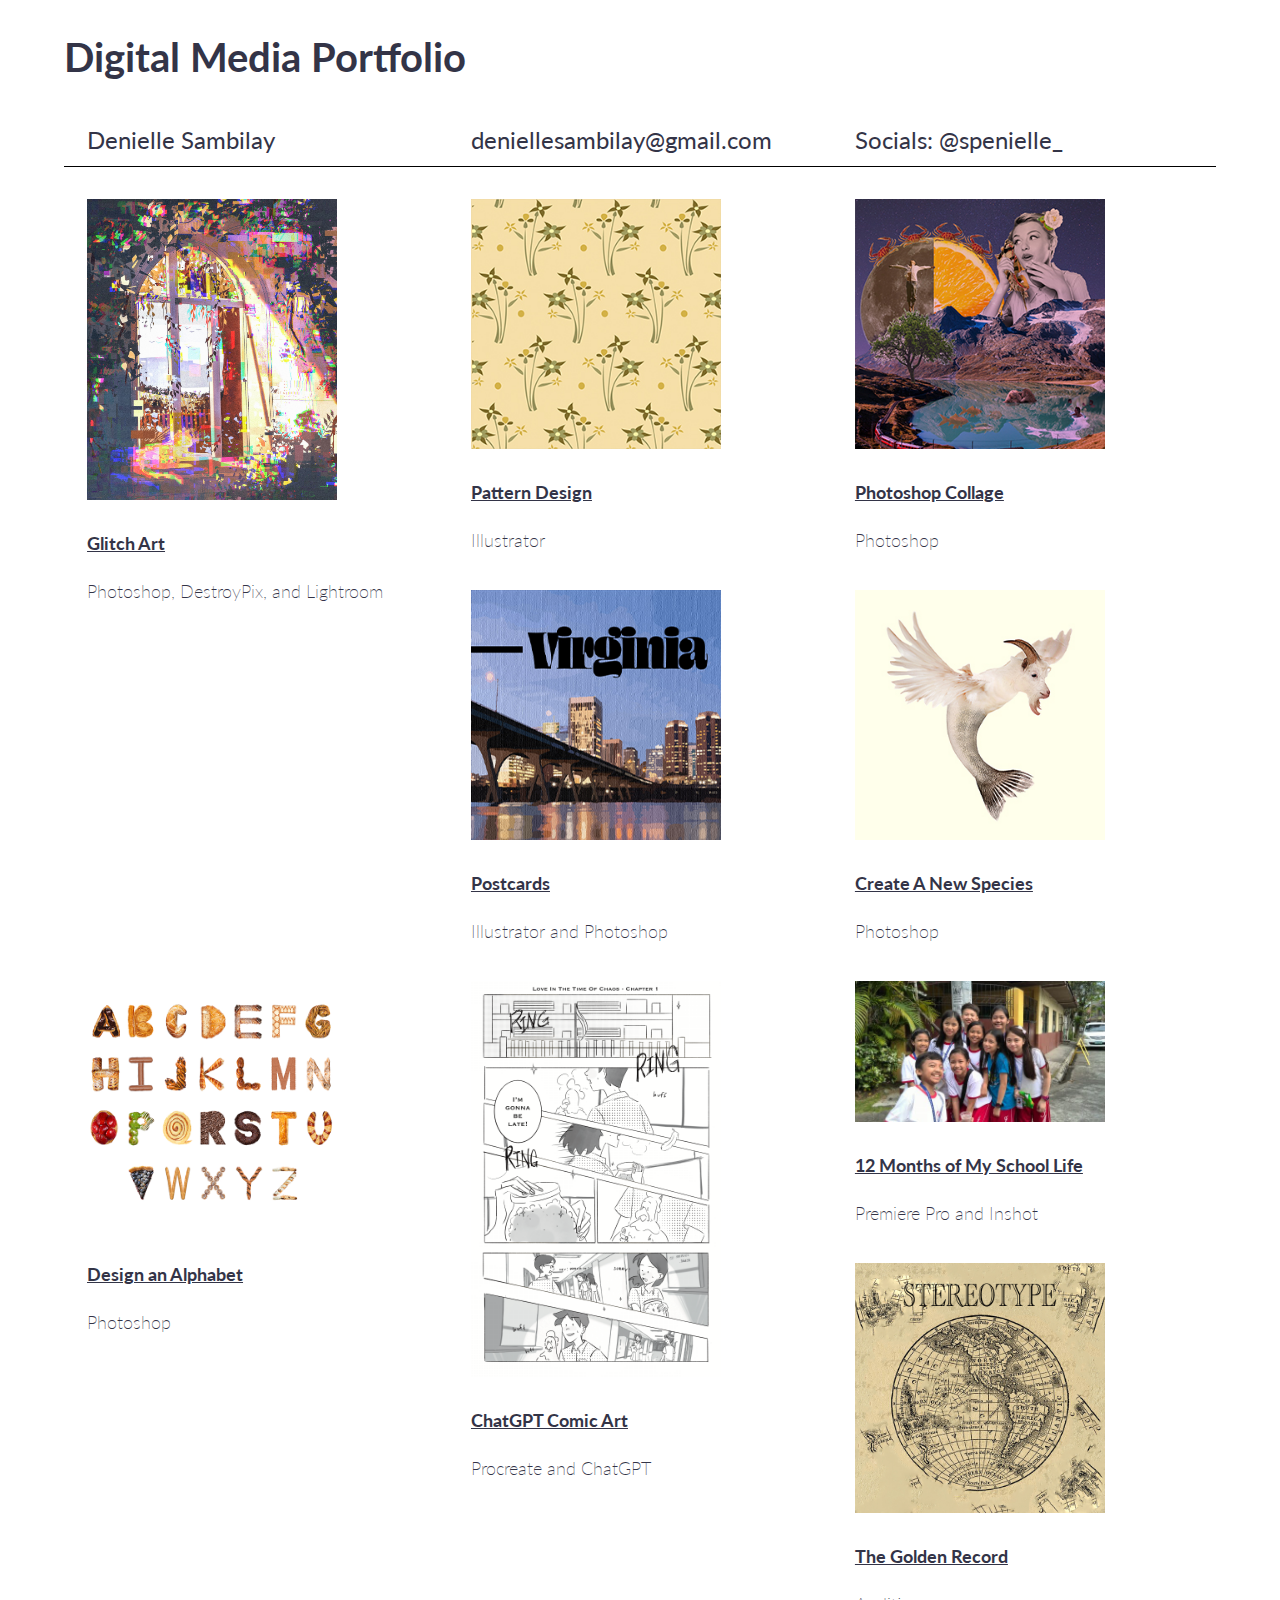
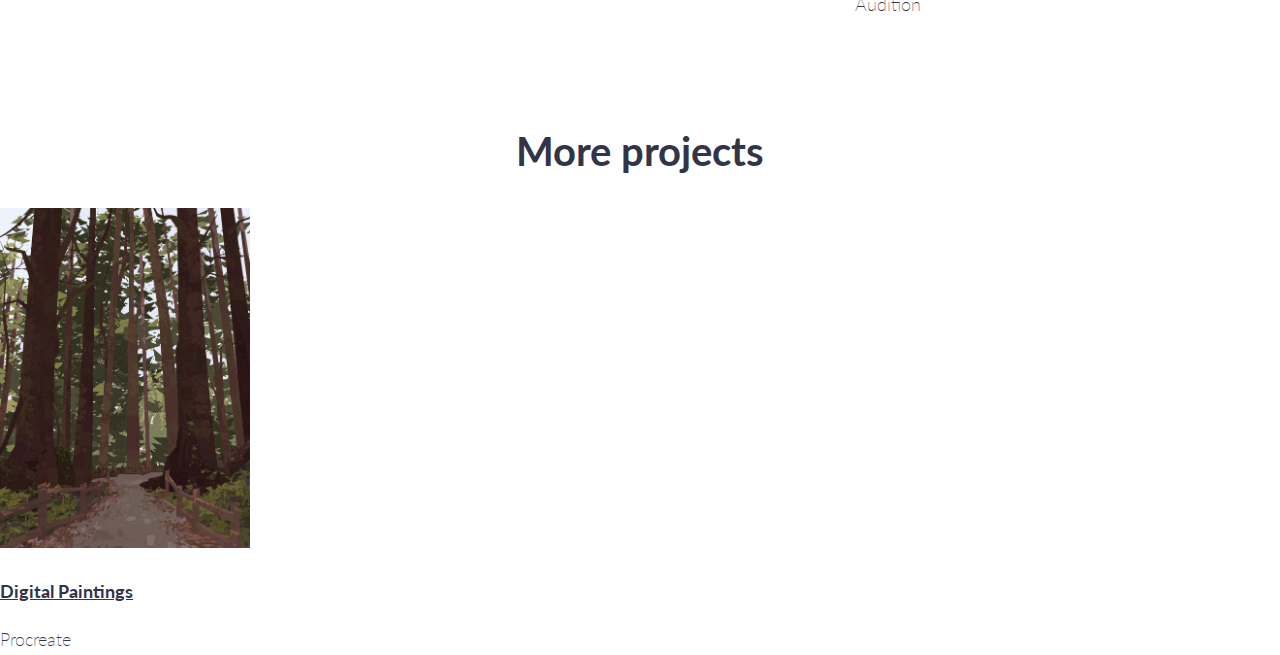
<file: index.html>
<!DOCTYPE html>
<html lang="en">
<head>
    <meta charset="UTF-8">
    <meta http-equiv="X-UA-Compatible" content="IE=edge">
    <meta name="viewport" content="width=device-width, initial-scale=1.0">
    <title>Digital Media Portfolio</title>
    <link rel="stylesheet" href="styles/simple-grid.css">
    <link rel="stylesheet" href="styles/main.css">
</head>
<body>


    <div class="container">
        <div class="title-header">
          <h1>Digital Media Portfolio</h1>
        </div>
        <div class="row nav_bar">
            <div class="col-4">
                <a href="/">Denielle Sambilay</a>
            </div>

            <div class="col-4">
                <a href="mailto:email@gmail.com">deniellesambilay@gmail.com
                </a>
            </div>

            <div class="col-4">
                <a href="https://www.instagram.com">Socials: @spenielle_</a>
            </div>
        </div>

       <br/>
        <div class="row">
          <div class="col-4">
           
                <div class="project_card">
                    <a href="project1.html">
                    <img class="homepage_project_image" src="images/project1a.jpg"/></a>
                   <h4 class="project_card_name"><a href="project1.html">Glitch Art</a></h4>
                    <p>Photoshop, DestroyPix, and Lightroom</p>
                </div>
          </div>
          <div class="col-4">
            <div class="project_card">
                <a href="project2.html">
                  <img class="homepage_project_image" src="images/project2.jpg"/>
                </a>
                <h4 class="project_card_name"><a href="project2.html">Pattern Design</a></h4>
                <p>Illustrator</p>
            </div>
          </div>
          <div class="col-4">
            <div class="project_card">
              <a href="project3.html">
                <img class="homepage_project_image" src="images/project3.jpg"/>
              </a>
                <h4 class="project_card_name"><a href="project3.html">Photoshop Collage</a></h4>
                <p>Photoshop</p>
            </div>
          </div>
           <div class="col-4">
            <div class="project_card">
              <a href="project4.html">
                <img class="homepage_project_image" src="images/project4.jpg"/>
              </a>
                <h4 class="project_card_name"><a href="project4.html">Postcards</a></h4>
                <p>Illustrator and Photoshop</p>
            </div>
          </div>
           <div class="col-4">
            <div class="project_card">
              <a href="project5.html">
                <img class="homepage_project_image" src="images/project5.jpg"/>
              </a>
                <h4 class="project_card_name"><a href="project5.html">Create A New Species</a></h4>
                <p>Photoshop</p>
            </div>
          </div>
           <div class="col-4">
            <div class="project_card">
              <a href="project6.html">
                <img class="homepage_project_image" src="images/project6.jpg"/>
              </a>
                <h4 class="project_card_name"><a href="project6.html">Design an Alphabet</a></h4>
                <p>Photoshop</p>
            </div>
          </div>
           <div class="col-4">
            <div class="project_card">
                <a href="project7.html">
                  <img class="homepage_project_image" src="images\comic1.PNG"/>
                </a>
                <h4 class="project_card_name"><a href="project7.html">ChatGPT Comic Art</a></h4>
                <p>Procreate and ChatGPT</p>
            </div>
          </div>
          <div class="col-4">
            <div class="project_card">
                <!-- <iframe width="300" height="180" src="https://www.youtube.com/embed/myq0kB8OFZc" title="A13 12 Months of My School Life 1" frameborder="0" allow="accelerometer; autoplay; clipboard-write; encrypted-media; gyroscope; picture-in-picture; web-share" allowfullscreen></iframe> -->
              <a href="project8.html">
                <img class="homepage_project_image" src="images/project8.jpg"/>
              </a>
                <h4 class="project_card_name"><a href="project8.html">12 Months of My School Life</a></h4>
                <p>Premiere Pro and Inshot</p>
            </div>
          </div>
          <div class="col-4">
            <div class="project_card">
                <a href="project9.html">
                  <img class="homepage_project_image" src="images/project9.jpg"/>
                </a>
                <h4 class="project_card_name"><a href="project9.html">The Golden Record</a></h4>
                <p>Audition</p>
            </div>
          </div>
        </div>

        <br>
        <br>

        <div class="row other-projects">
          <h1 style="text-align: center;">More projects</h1>
        </div>
        </div>
            <div class="col-4">
              <div class="project_card">
                  <a href="project10.html">
                    <img class="homepage_project_image" src="images/pleinair7.JPG"/>
                  </a>
                  <h4 class="project_card_name"><a href="project10.html">Digital Paintings</a></h4>
                  <p>Procreate</p>

      </div>
      </div>
      </div>

      <!-- width="780" height="439" -->


   
</body>
</html>
</file>
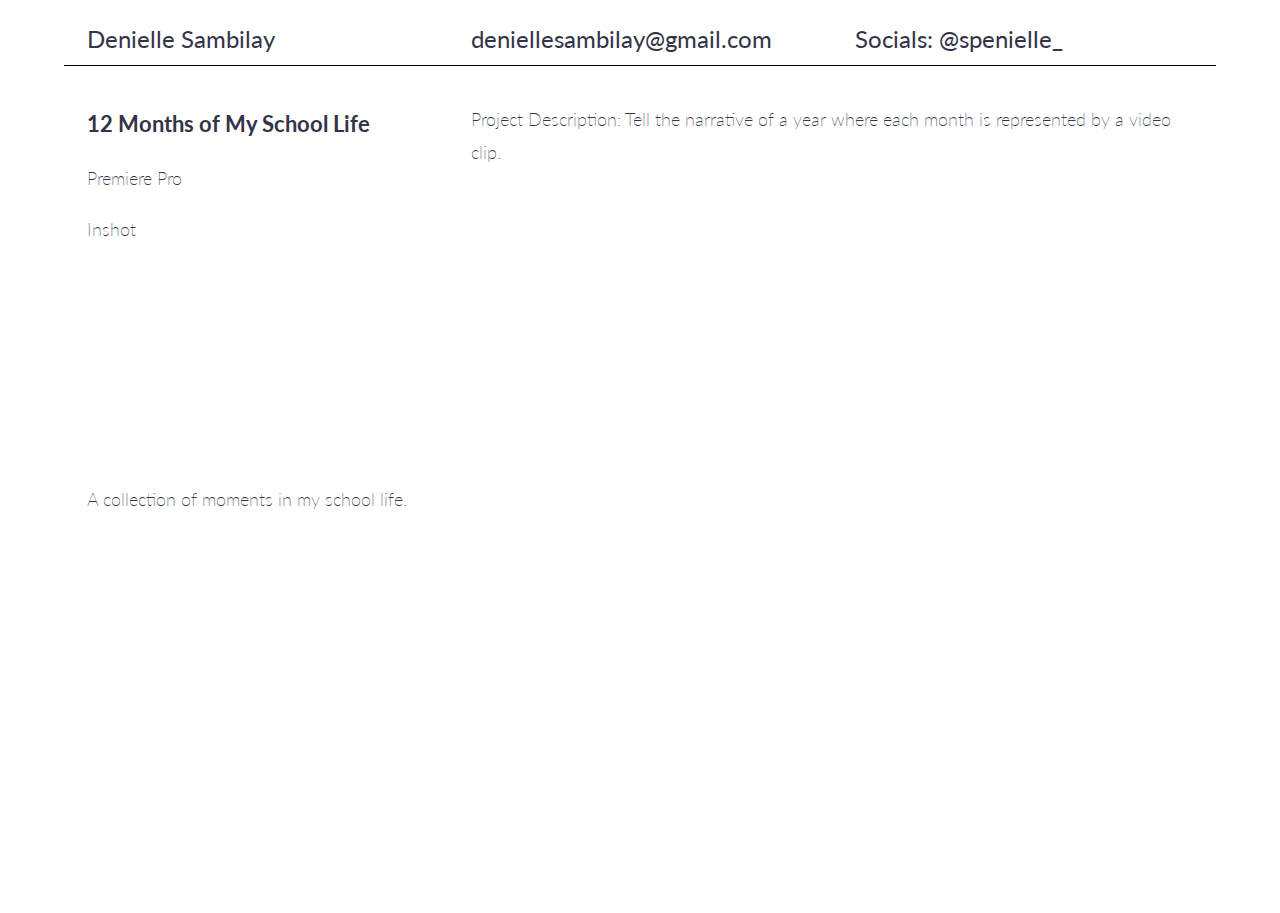
<file: project8.html>
<!DOCTYPE html>
<html lang="en">
<head>
    <meta charset="UTF-8">
    <meta http-equiv="X-UA-Compatible" content="IE=edge">
    <meta name="viewport" content="width=device-width, initial-scale=1.0">
    <title>Digital Media Portfolio</title>
    <link rel="stylesheet" href="styles/simple-grid.css">
    <link rel="stylesheet" href="styles/main.css">
</head>
<body>
    <div class="container">
        <div class="row nav_bar">
            <div class="col-4">
                <a href="/">Denielle Sambilay</a>
            </div>

            <div class="col-4">
                <a href="mailto:email@gmail.com">deniellesambilay@gmail.com
                </a>
            </div>

            <div class="col-4">
                <a href="https://www.instagram.com">Socials: @spenielle_</a>
            </div>
        </div>


        <div class="row project_page_description">
            <div class="col-4">
                <h3>12 Months of My School Life</h3>
                <p class="project_tools">Premiere Pro</p>
                <p class="project_tools">Inshot</p>
            </div>
            <div class="col-8">
                <p>Project Description: Tell the narrative of a year where each month is represented by a video clip.  </p>
            </div>
      </div>
        <div class="row">
            <div class="col-12">
                <iframe width="300" height="180" src="https://www.youtube.com/embed/myq0kB8OFZc" title="A13 12 Months of My School Life 1" frameborder="0" allow="accelerometer; autoplay; clipboard-write; encrypted-media; gyroscope; picture-in-picture; web-share" allowfullscreen></iframe>
                <p>A collection of moments in my school life.</p>
            </div>
        </div>
        </div>
    </body>
</html>
</file>
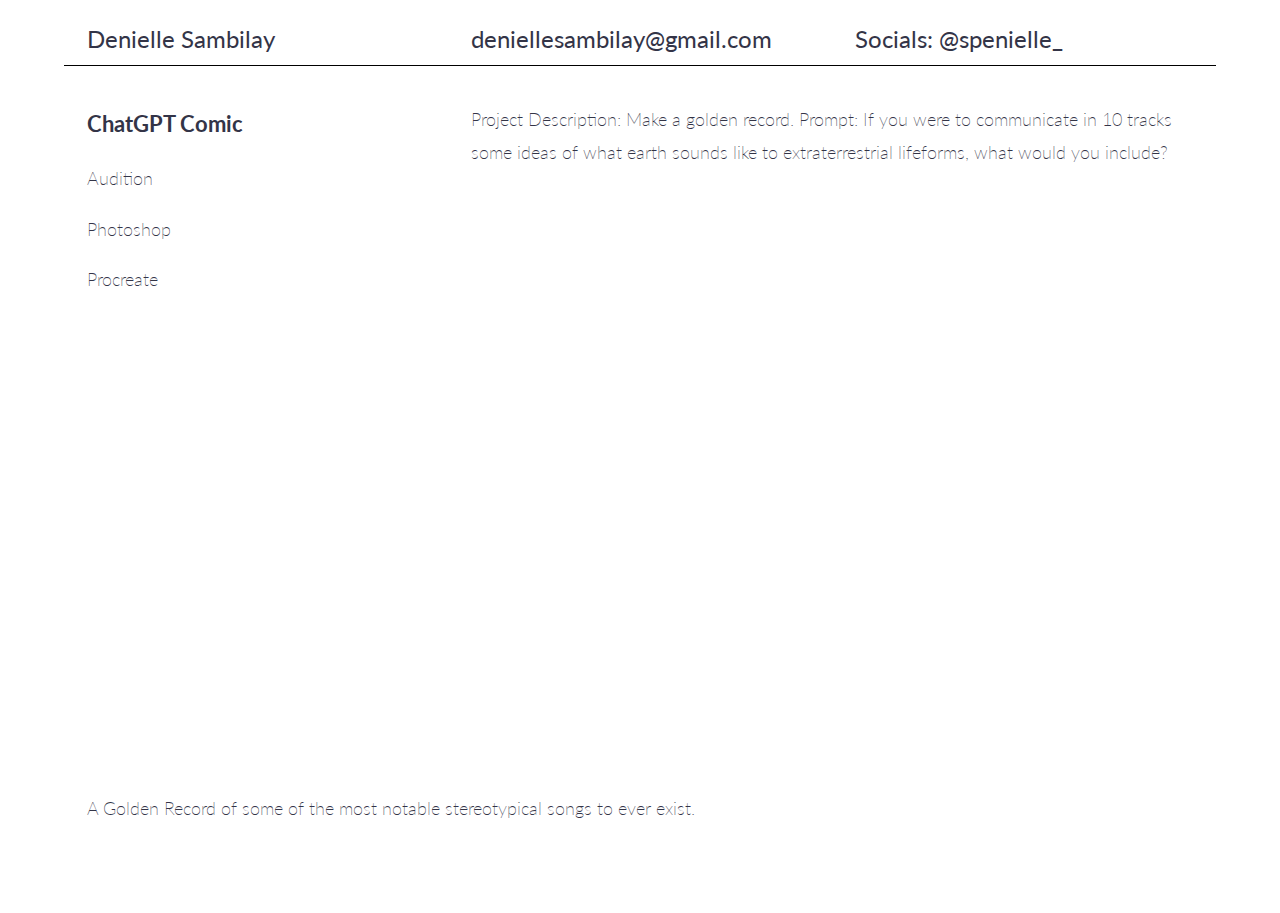
<file: project9.html>
<!DOCTYPE html>
<html lang="en">
<head>
    <meta charset="UTF-8">
    <meta http-equiv="X-UA-Compatible" content="IE=edge">
    <meta name="viewport" content="width=device-width, initial-scale=1.0">
    <title>Digital Media Portfolio</title>
    <link rel="stylesheet" href="styles/simple-grid.css">
    <link rel="stylesheet" href="styles/main.css">
</head>
<body>
    <div class="container">
        <div class="row nav_bar">
            <div class="col-4">
                <a href="/">Denielle Sambilay</a>
            </div>

            <div class="col-4">
                <a href="mailto:email@gmail.com">deniellesambilay@gmail.com
                </a>
            </div>

            <div class="col-4">
                <a href="https://www.instagram.com">Socials: @spenielle_
            </div>
        </div>


        <div class="row project_page_description">
            <div class="col-4">
                <h3>ChatGPT Comic</h3>
                <p class="project_tools">Audition</p>
                <p class="project_tools">Photoshop</p>
                <p class="project_tools">Procreate</p>
            </div>
            <div class="col-8">
                <p>Project Description: Make a golden record. Prompt: If you were to communicate in 10 tracks some ideas of what earth sounds like to extraterrestrial lifeforms, what would you include?</p>
            </div>
      </div>
        <div class="row">
            <div class="col-12">
                <iframe width="780" height="439" src="https://www.youtube.com/embed/43zJuj5Hq9w" title="A14 Golden Record" frameborder="0" allow="accelerometer; autoplay; clipboard-write; encrypted-media; gyroscope; picture-in-picture; web-share" allowfullscreen></iframe>
                <p>A Golden Record of some of the most notable stereotypical songs to ever exist.</p>
            </div>
        </div>
        </div>
    </body>
</html>
</file>
<file: styles/simple-grid.css>
/**
*** SIMPLE GRID
*** (C) ZACH COLE 2016
**/

@import url(https://fonts.googleapis.com/css?family=Lato:400,300,300italic,400italic,700,700italic);

/* UNIVERSAL */

html,
body {
  height: 100%;
  width: 100%;
  margin: 0;
  padding: 0;
  left: 0;
  top: 0;
  font-size: 100%;
}

/* ROOT FONT STYLES */

* {
  font-family: 'Lato', Helvetica, sans-serif;
  color: #333447;
  line-height: 1.5;
}

/* TYPOGRAPHY */

h1 {
  font-size: 2.5rem;
}

h2 {
  font-size: 2rem;
}

h3 {
  font-size: 1.375rem;
}

h4 {
  font-size: 1.125rem;
}

h5 {
  font-size: 1rem;
}

h6 {
  font-size: 0.875rem;
}

p {
  font-size: 1.125rem;
  font-weight: 200;
  line-height: 1.8;
}

.font-light {
  font-weight: 300;
}

.font-regular {
  font-weight: 400;
}

.font-heavy {
  font-weight: 700;
}

/* POSITIONING */

.left {
  text-align: left;
}

.right {
  text-align: right;
}

.center {
  text-align: center;
  margin-left: auto;
  margin-right: auto;
}

.justify {
  text-align: justify;
}

/* ==== GRID SYSTEM ==== */

.container {
  width: 90%;
  margin-left: auto;
  margin-right: auto;
}

.row {
  position: relative;
  width: 100%;
}

.row [class^="col"] {
  float: left;
  margin: 0.5rem 2%;
  min-height: 0.125rem;
}

.col-1,
.col-2,
.col-3,
.col-4,
.col-5,
.col-6,
.col-7,
.col-8,
.col-9,
.col-10,
.col-11,
.col-12 {
  width: 96%;
}

.col-1-sm {
  width: 4.33%;
}

.col-2-sm {
  width: 12.66%;
}

.col-3-sm {
  width: 21%;
}

.col-4-sm {
  width: 29.33%;
}

.col-5-sm {
  width: 37.66%;
}

.col-6-sm {
  width: 46%;
}

.col-7-sm {
  width: 54.33%;
}

.col-8-sm {
  width: 62.66%;
}

.col-9-sm {
  width: 71%;
}

.col-10-sm {
  width: 79.33%;
}

.col-11-sm {
  width: 87.66%;
}

.col-12-sm {
  width: 96%;
}

.row::after {
	content: "";
	display: table;
	clear: both;
}

.hidden-sm {
  display: none;
}

@media only screen and (min-width: 33.75em) {  /* 540px */
  .container {
    width: 80%;
  }
}

@media only screen and (min-width: 45em) {  /* 720px */
  .col-1 {
    width: 4.33%;
  }

  .col-2 {
    width: 12.66%;
  }

  .col-3 {
    width: 21%;
  }

  .col-4 {
    width: 29.33%;
  }

  .col-5 {
    width: 37.66%;
  }

  .col-6 {
    width: 46%;
  }

  .col-7 {
    width: 54.33%;
  }

  .col-8 {
    width: 62.66%;
  }

  .col-9 {
    width: 71%;
  }

  .col-10 {
    width: 79.33%;
  }

  .col-11 {
    width: 87.66%;
  }

  .col-12 {
    width: 96%;
  }

  .hidden-sm {
    display: block;
  }
}

@media only screen and (min-width: 60em) { /* 960px */
  .container {
    width: 90%;
    margin-top: 1%;
    /* max-width: 60rem; */
  }
}

.container {
  margin-top: 1%;
}
</file>
<file: styles/main.css>
.nav_bar {
    border-bottom: 1px solid black;
}

.nav_bar a {
    font-size: 24px;
    text-decoration: none;
}

#title_name {
    font-size: 3.5rem;
}

.homepage_project_image {
    max-width: 250px;
    max-height: 250px
    padding-right:10px;
}
.project_card_name  {
    text-align: left;
}

.project_card_about {
    text-align: left;
}

.project_page_description {
    margin-top: 1%;
}

h4 {
	margin-bottom: 0px;
	padding-bottom: 0px;
}
</file>
